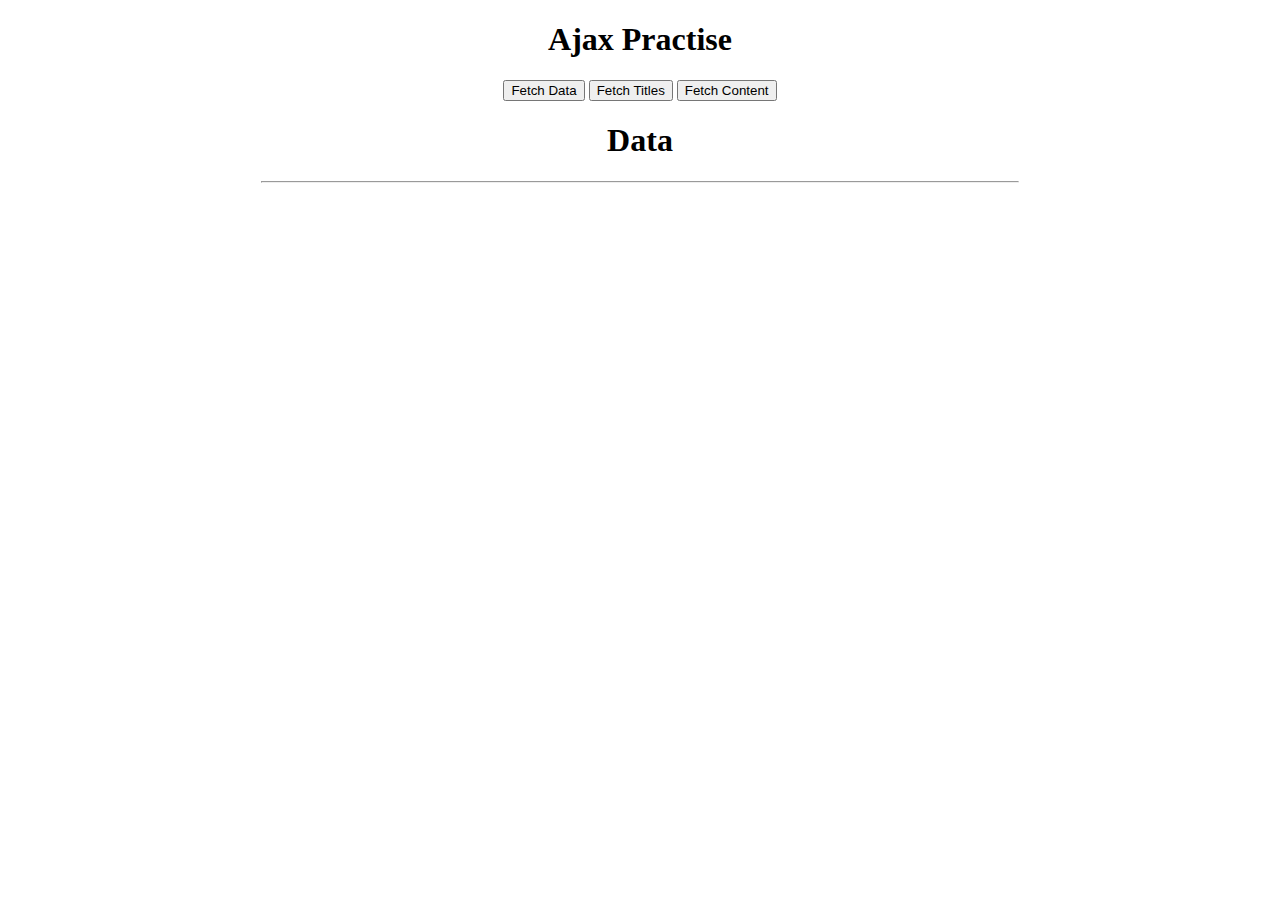
<file: ajax/index.html>
<!DOCTYPE html>
<html lang="en">
<head>
    <meta charset="UTF-8">
    <meta http-equiv="X-UA-Compatible" content="IE=edge">
    <meta name="viewport" content="width=device-width, initial-scale=1.0">
    <title>Ajax</title>
    <style>
        body
        {
            text-align: center;
        }
        #container
        {
            width: 60%;
            margin: auto;
        }
    </style>
</head>
<body>

    <h1>Ajax Practise</h1>

    <div id="buttonSection">
        <button id="fetchData">Fetch Data</button>
        <!-- <button id="popData">Populate Data</button> -->
        <button id="titleData">Fetch Titles</button>
        <button id="contentData" onclick=loadData("https://jsonplaceholder.typicode.com/posts",fetchTitleFunction)>Fetch Content</button>
    </div>

    <div id="container">
        <h1>Data</h1>
        <hr>
        <ul id="dataList"></ul>
    </div>

    <script src="app.js"></script>
</body>
</html>
</file>
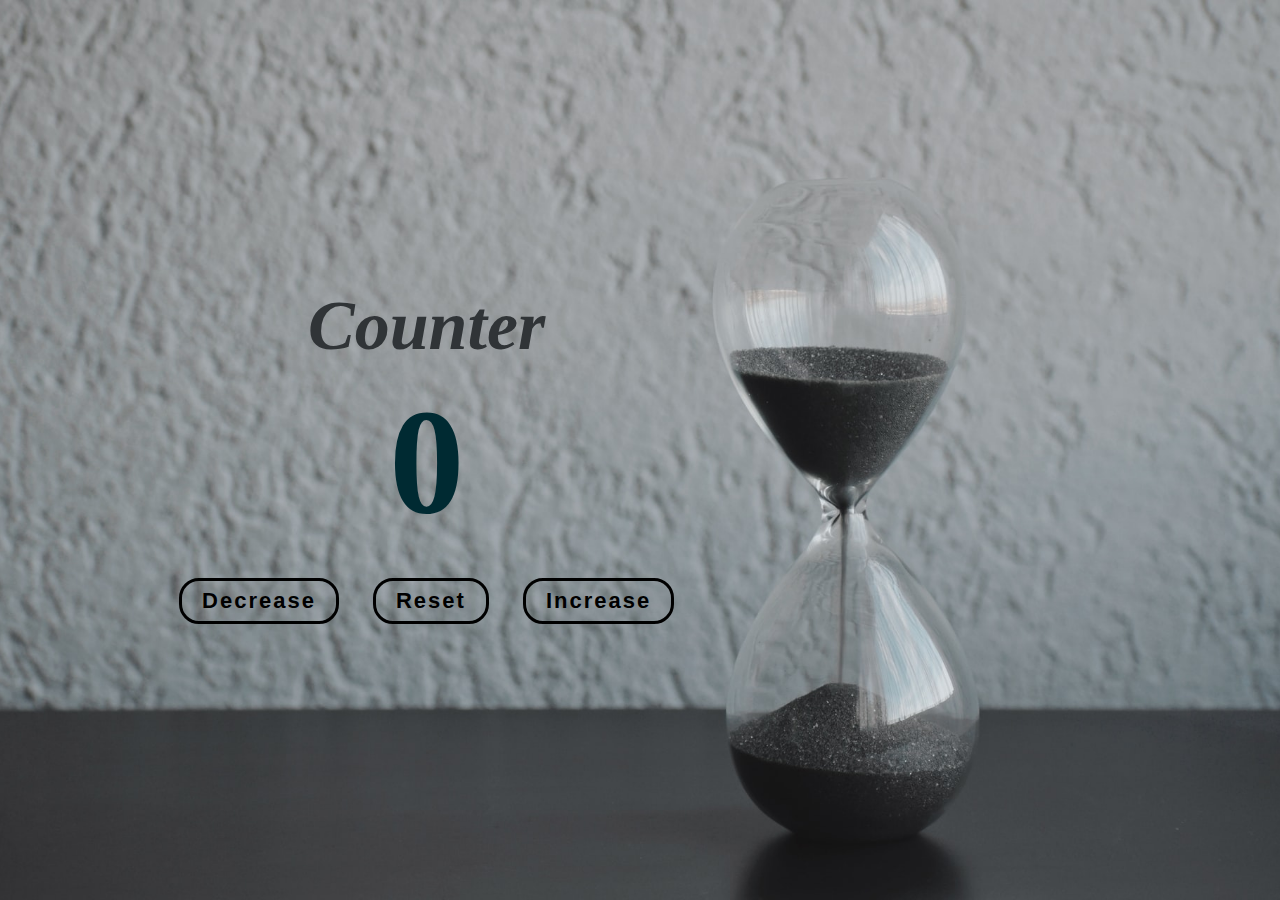
<file: counter/index.html>
<!DOCTYPE html>
<html lang="en">
<head>
    <meta charset="UTF-8">
    <meta http-equiv="X-UA-Compatible" content="IE=edge">
    <meta name="viewport" content="width=device-width, initial-scale=1.0">
    <link rel="stylesheet" href="style.css">
    <title>Counter Project</title>
</head>
<body>
    <div id="counter-container">
        <div id="counter-box">
            <h1 id="title">Counter</h1>
            <h1 id="counter">0</h1>
            <div id="button-section">
                <button id="decrease">Decrease</button>
                <button id="reset">Reset</button>
                <button id="increase">Increase</button>
            </div>
        </div>
        <div id="free-box"></div>
    </div>
</body>
<script src="app.js"></script>
</html>
</file>
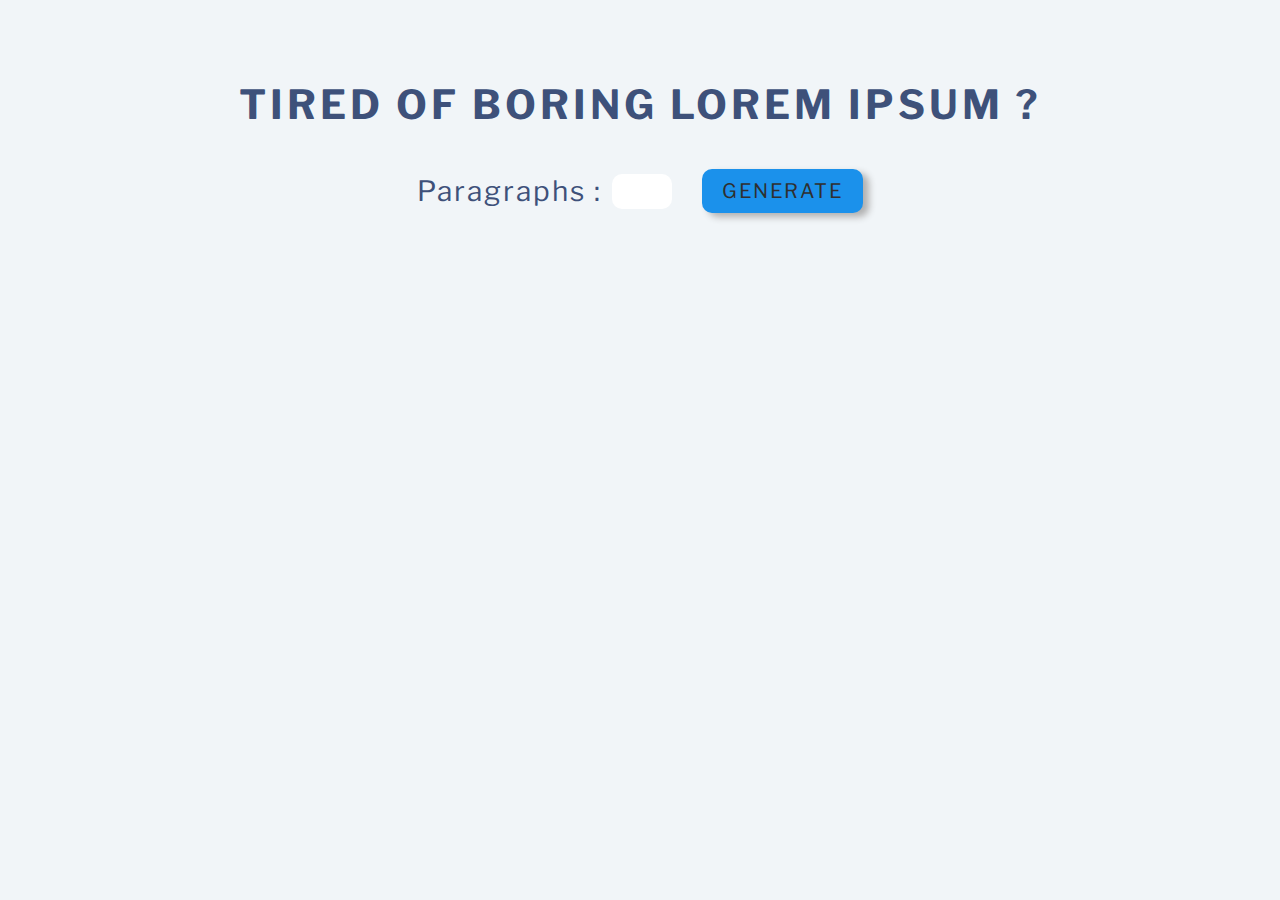
<file: LoremIpsum/index.html>
<!DOCTYPE html>
<html lang="en">
<head>
    <meta charset="UTF-8">
    <meta http-equiv="X-UA-Compatible" content="IE=edge">
    <meta name="viewport" content="width=device-width, initial-scale=1.0">
    <title>Lorem Ipsum</title>
    <link rel="stylesheet" href="style.css">
</head>
<body>
    <div id="container">
        <div id="input-container">
            <h1>TIRED OF BORING LOREM IPSUM ?</h1>
            <form id="form">
                <div id="number-input">
                    <label for="amount">Paragraphs :</label>
                    <input type="number" name="amount" id="amount">
                </div>       
                <button type="submit" id="submit-btn">GENERATE</button>     
            </form>
        </div>

        <div id="paragraph-container">
            <!-- <p>Bryan had made peace with himself and felt comfortable with the choices he made. This had made all the difference in the world. Being alone no longer bothered him and this was essential since there was a good chance he might spend the rest of his life alone in a cell.</p>
            <p>One can cook on and with an open fire. These are some of the ways to cook with fire outside. Cooking meat using a spit is a great way to evenly cook meat. In order to keep meat from burning, it's best to slowly rotate it. Hot stones can be used to toast bread. Coals are hot and can bring things to a boil quickly. If one is very adventurous, one can make a hole in the ground, fill it with coals and place foil-covered meat, veggies, and potatoes into the coals, and cover all of it with dirt. In a short period of time, the food will be baked. Campfire cooking can be done in many ways.</p>
            <p>The paper was blank. It shouldn't have been. There should have been writing on the paper, at least a paragraph if not more. The fact that the writing wasn't there was frustrating. Actually, it was even more than frustrating. It was downright distressing.</p>
            <p>His parents continued to question him. He didn't know what to say to them since they refused to believe the truth. He explained again and again, and they dismissed his explanation as a figment of his imagination. There was no way that grandpa, who had been dead for five years, could have told him where the treasure had been hidden. Of course, it didn't help that grandpa was roaring with laughter in the chair next to him as he tried to explain once again how he'd found it.</p>
            <p>The house was located at the top of the hill at the end of a winding road. It wasn't obvious that the house was there, but everyone in town knew that it existed. They were just all too afraid to ever go and see it in person.</p>
            <p>It was easy to spot her. All you needed to do was look at her socks. They were never a matching pair. One would be green while the other would be blue. One would reach her knee while the other barely touched her ankle. Every other part of her was perfect, but never the socks. They were her micro act of rebellion.</p> -->
        </div>
    </div>

    <script src="app.js"></script>
</body>
</html>
</file>
<file: counter/style.css>
*
{
    margin: 0;
    padding: 0;
    box-sizing: border-box;
    text-align: center;
}

#counter-container
{
    background: url(images/bg1.jpg);
    background-repeat: no-repeat;
    background-position: center;
    background-size: cover;
    display: grid;
    height: 100vh;
    width: 100vw;
    align-items: center;
    justify-content: center;
    grid-template-columns: 1fr 0.5fr;
}

#title
{
    font-size: 70px;
    font-style: italic;
    padding: 10px 0px;
    color: #303437;
}

#counter
{
    font-size: 150px; 
    /* color: #3d0c02; < 1 */
    color: #002A32; /*= 0*/
    /* color: #2E0219; > 1 */
}

#button-section
{
    margin-top: 30px;
}

#button-section > button
{
    font-size: 22px;
    padding: 7px 20px;
    border: 3px solid black;
    background: transparent;
    font-weight: bold;
    letter-spacing: 2px;
    margin: 0px 15px;
    border-radius: 20px;
    transition: 500ms;
}

#button-section > button:hover
{
    background-color: #131314;
    border: 3px solid #131314;
    color: rgb(182, 182, 182);
    /* font-weight: normal; */
}
</file>
<file: LoremIpsum/style.css>
@import url('https://fonts.googleapis.com/css2?family=Libre+Franklin:wght@300&display=swap');

*
{
    margin: 0;
    padding: 0;
    box-sizing: border-box;
    font-family: 'Libre Franklin', sans-serif;
}

body
{
    background: #f1f5f8;
}

#input-container
{
    margin: auto;
    text-align: center;
    margin-top: 80px;
}

form
{
    display: flex;
    margin: 40px auto;
    width: fit-content;
}

#input-container h1
{
    letter-spacing: 4px;
    font-size: 40px;
    /* color: #42213D; */
    color: #3E517A;
}

#number-input,#submit-btn
{
    margin: 0px 15px;
}

#number-input
{
    display: flex;
    align-items: center;
}

label
{
    font-size: 28px;
    letter-spacing: 2px;
    color: #3E517A;
}

#amount
{
    width: 60px;
    height: 35px;
    border: none;
    border-radius: 10px;
    padding: 5px 8px;
    margin-left: 10px;
}

#submit-btn
{
    border: none;
    padding: 10px 20px;
    border-radius: 10px;
    font-size: 20px;
    background: #1b91eb;
    color: #2f2f2f;
    transition: 500ms;
    letter-spacing: 1.5px;
    box-shadow: #b0b0b0 6px 4px 7px;
}

#submit-btn:hover
{
    background: #3E517A;
    color: white;
}

#paragraph-container
{
    margin-top: 80px;
}

#paragraph-container p
{
    width: 50%;
    margin: 60px auto;
    text-align: center;
    color: #617D98;
}
</file>
